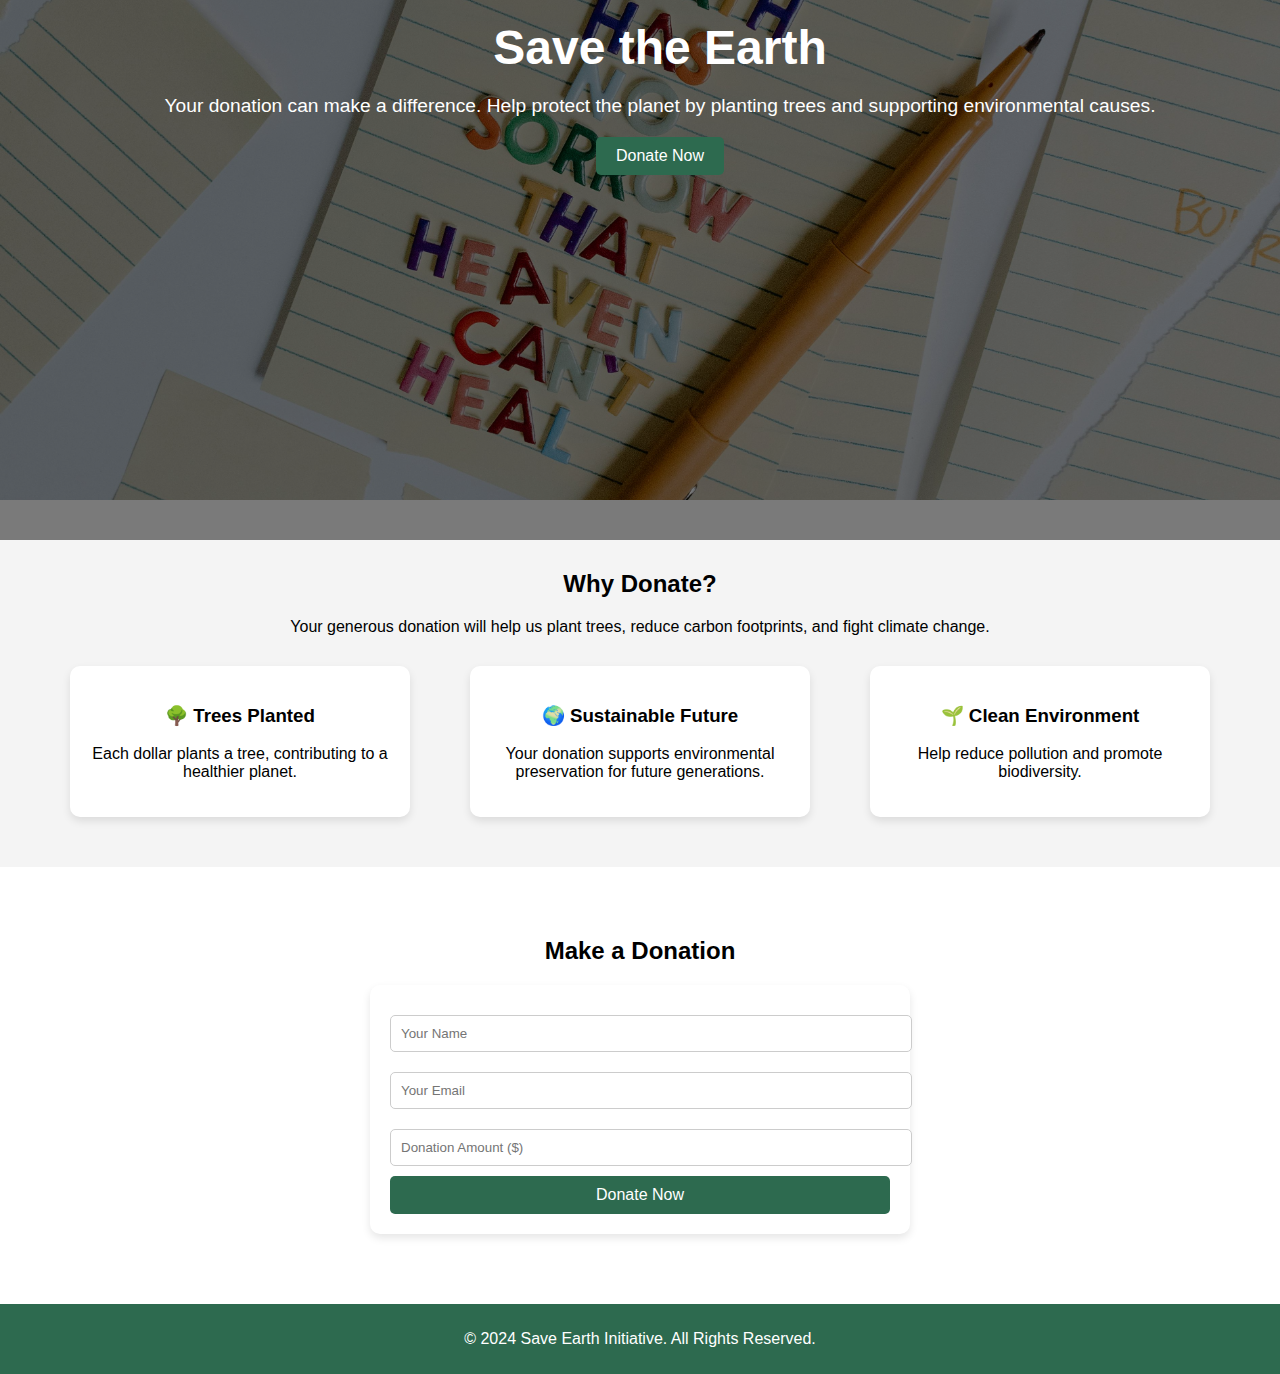
<file: donate/index.html>
<!DOCTYPE html>
<html lang="en">
<head>
    <meta charset="UTF-8">
    <meta name="viewport" content="width=device-width, initial-scale=1.0">
    <title>Save Earth - Donate Now</title>
    <link rel="stylesheet" href="styles.css">
</head>
<body>
    
    <!-- Hero Section with Background Image -->
    <div class="hero-section">
        <div class="overlay">
            <h1>Save the Earth</h1>
            <p>Your donation can make a difference. Help protect the planet by planting trees and supporting environmental causes.</p>
            <button onclick="scrollToForm()">Donate Now</button>
        </div>
    </div>

    <!-- About Section -->
    <section class="about">
        <h2>Why Donate?</h2>
        <p>Your generous donation will help us plant trees, reduce carbon footprints, and fight climate change.</p>
        <div class="benefits">
            <div class="benefit">
                <h3>🌳 Trees Planted</h3>
                <p>Each dollar plants a tree, contributing to a healthier planet.</p>
            </div>
            <div class="benefit">
                <h3>🌍 Sustainable Future</h3>
                <p>Your donation supports environmental preservation for future generations.</p>
            </div>
            <div class="benefit">
                <h3>🌱 Clean Environment</h3>
                <p>Help reduce pollution and promote biodiversity.</p>
            </div>
        </div>
    </section>

    <!-- Donation Form Section -->
    <section id="donate">
        <h2>Make a Donation</h2>
        <form id="donation-form">
            <input type="text" name="name" placeholder="Your Name" required>
            <input type="email" name="email" placeholder="Your Email" required>
            <input type="number" name="amount" placeholder="Donation Amount ($)" required>
            <button type="submit">Donate Now</button>
        </form>
        <p id="thank-you" style="display: none;">Thank you for your generous donation!</p>
    </section>

    <!-- Footer -->
    <footer>
        <p>&copy; 2024 Save Earth Initiative. All Rights Reserved.</p>
    </footer>

    <script src="script.js"></script>
</body>
</html>
</file>
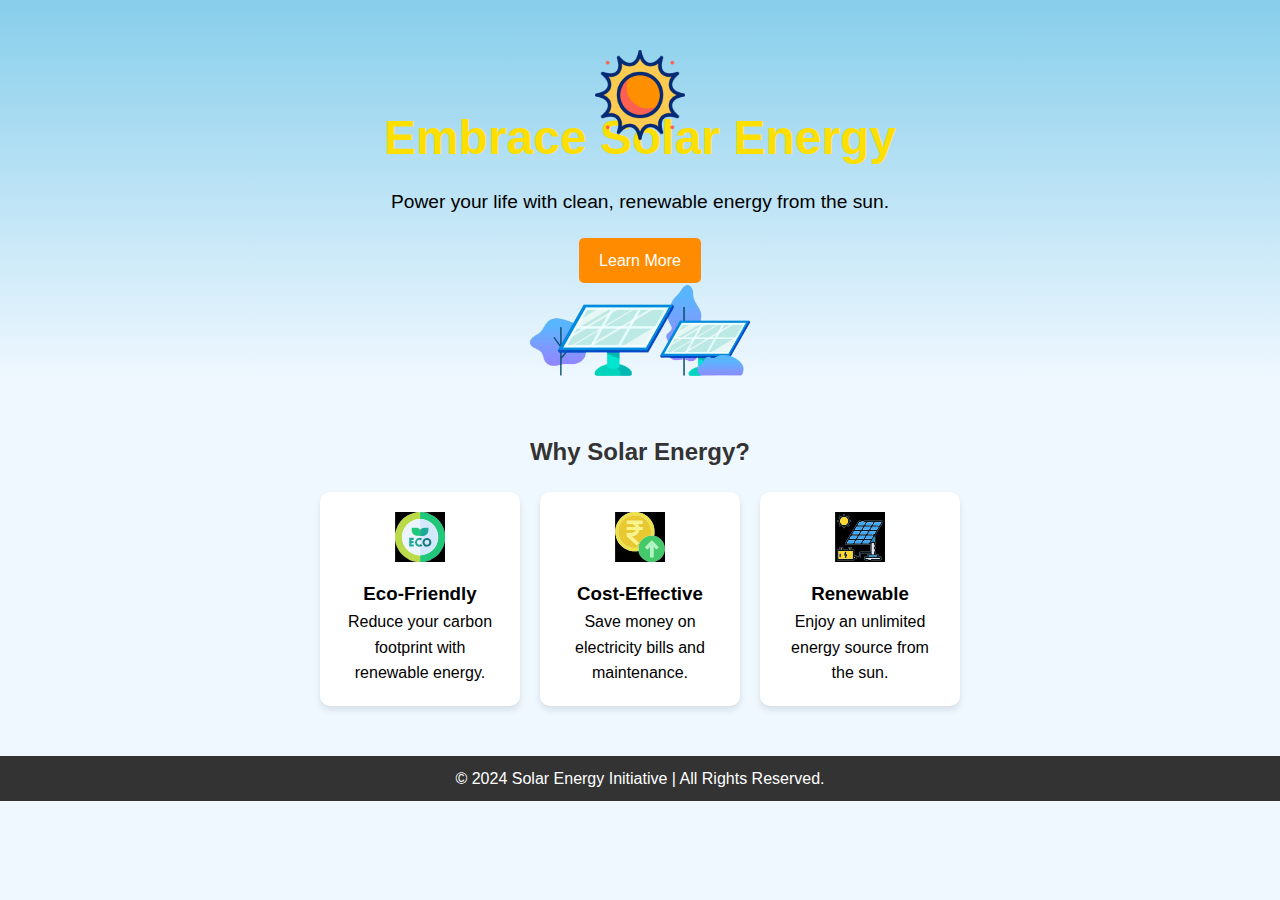
<file: sub 2/index.html>
<!DOCTYPE html>
<html lang="en">
  <head>
    <meta charset="UTF-8" />
    <meta name="viewport" content="width=device-width, initial-scale=1.0" />
    <title>Solar Energy Website</title>
    <link rel="stylesheet" href="style.css" />
  </head>
  <body>
    <!-- Header Section -->
    <header class="hero">
      <div class="hero-content">
        <h1>Embrace Solar Energy</h1>
        <p>Power your life with clean, renewable energy from the sun.</p>
        <a href="#about" class="cta">Learn More</a>
      </div>
      <div class="hero-animation">
        <img src="sun.png" alt="Sun" class="sun" />
        <img
          src="solar-panel.png"
          alt="Solar Panel"
          class="solar-panel"
        />
      </div>
    </header>

    <!-- About Section -->
    <section id="about" class="about">
      <h2>Why Solar Energy?</h2>
      <div class="features">
        <div class="feature">
          <img
            src="eco-friendly.svg"
            alt="Eco Friendly"
            class="feature-icon"
          />
          <h3>Eco-Friendly</h3>
          <p>Reduce your carbon footprint with renewable energy.</p>
        </div>
        <div class="feature">
          <img
            src="cost-effective.svg"
            alt="Cost Effective"
            class="feature-icon"
          />
          <h3>Cost-Effective</h3>
          <p>Save money on electricity bills and maintenance.</p>
        </div>
        <div class="feature">
          <img
            src="renewable.svg"
            alt="Renewable"
            class="feature-icon"
          />
          <h3>Renewable</h3>
          <p>Enjoy an unlimited energy source from the sun.</p>
        </div>
      </div>
    </section>

    <!-- Footer Section -->
    <footer class="footer">
      <p>© 2024 Solar Energy Initiative | All Rights Reserved.</p>
    </footer>

    <script src="script.js"></script>
  </body>
</html>
</file>
<file: donate/styles.css>
/* General Styles */
body, html {
    margin: 0;
    padding: 0;
    font-family: Arial, sans-serif;
    scroll-behavior: smooth;
}

button {
    padding: 10px 20px;
    font-size: 1rem;
    color: white;
    background-color: #2d6a4f;
    border: none;
    border-radius: 5px;
    cursor: pointer;
    transition: transform 0.3s, background-color 0.3s;
}

button:hover {
    background-color: #2d6a4f;
    transform: scale(1.1);
}

/* Hero Section */
.hero-section {
    position: relative;
    height: 500px;
    background-image: url('earth-background.jpg'); /* Set the background image */
    background-size: cover;
    background-position: center;
    color: white;
    display: flex;
    justify-content: center;
    align-items: center;
}

.overlay {
    position: absolute;
    top: 0;
    left: 0;
    width: 100%;
    height: 100%;
    background: rgba(0, 0, 0, 0.5); /* Semi-transparent dark overlay */
    text-align: center;
    padding: 20px;
}

.overlay h1 {
    font-size: 3rem;
    margin: 0;
}

.overlay p {
    font-size: 1.2rem;
    margin: 20px 0;
}

/* About Section */
.about {
    padding: 50px;
    text-align: center;
    background-color: #f4f4f4;
}

.benefits {
    display: flex;
    justify-content: space-around;
    margin-top: 30px;
    gap: 20px;
    flex-wrap: wrap;
}

.benefit {
    flex: 1;
    min-width: 200px;
    max-width: 300px;
    background: white;
    padding: 20px;
    border-radius: 10px;
    box-shadow: 0 4px 8px rgba(0, 0, 0, 0.1);
    transition: transform 0.3s, box-shadow 0.3s;
}

.benefit:hover {
    transform: translateY(-10px);
    box-shadow: 0 6px 12px rgba(0, 0, 0, 0.2);
}

/* Donation Section */
#donate {
    padding: 50px;
    text-align: center;
    background: #fff;
}

form {
    max-width: 500px;
    margin: 20px auto;
    background: white;
    padding: 20px;
    border-radius: 10px;
    box-shadow: 0 4px 8px rgba(0, 0, 0, 0.1);
}

form input {
    width: 100%;
    padding: 10px;
    margin: 10px 0;
    border: 1px solid #ccc;
    border-radius: 5px;
}

form button {
    width: 100%;
    padding: 10px;
}

/* Footer */
footer {
    padding: 10px;
    text-align: center;
    background: #2d6a4f;
    color: white;
}
</file>
<file: sub 2/style.css>
/* General Styles */
* {
    margin: 0;
    padding: 0;
    box-sizing: border-box;
  }
  body {
    font-family: 'Arial', sans-serif;
    line-height: 1.6;
    background: #f0f8ff;
  }
  h1, h2 {
    color: #333;
  }
  a {
    text-decoration: none;
    color: inherit;
  }
  
  /* Hero Section */
  .hero {
    position: relative;
    text-align: center;
    background: linear-gradient(to bottom, #87ceeb, #f0f8ff);
    padding: 100px 20px;
    overflow: hidden;
  }
  .hero-content h1 {
    font-size: 3rem;
    color: #ffdf00;
    margin-bottom: 10px;
  }
  .hero-content p {
    font-size: 1.2rem;
    margin-bottom: 20px;
  }
  .cta {
    display: inline-block;
    padding: 10px 20px;
    background: #ff8c00;
    color: #fff;
    border-radius: 5px;
    transition: background 0.3s ease;
  }
  .cta:hover {
    background: #ff6700;
  }
  .hero-animation .sun {
    position: absolute;
    top: 50px;
    left: 50%;
    width: 90px;
    transform: translateX(-50%);
    animation: float 3s ease-in-out infinite;
  }
  .hero-animation .solar-panel {
    position:absolute;
    bottom: -60px;
    left: 50%;
    width: 300px;
    transform: translateX(-50%);
  }
  
  /* About Section */
  .about {
    text-align: center;
    padding: 50px 20px;
  }
  .features {
    display: flex;
    justify-content: center;
    gap: 20px;
    margin-top: 20px;
  }
  .feature {
    background: #fff;
    padding: 20px;
    border-radius: 10px;
    box-shadow: 0 4px 6px rgba(0, 0, 0, 0.1);
    width: 200px;
  }
  .feature-icon {
    width: 50px;
    margin-bottom: 10px;
  }
  
  /* Footer Section */
  .footer {
    background: #333;
    color: #fff;
    text-align: center;
    padding: 10px;
  }
  
  /* Animations */
  @keyframes float {
    0%, 100% {
      transform: translate(-50%, 0);
    }
    50% {
      transform: translate(-50%, -20px);
    }
  }
</file>
